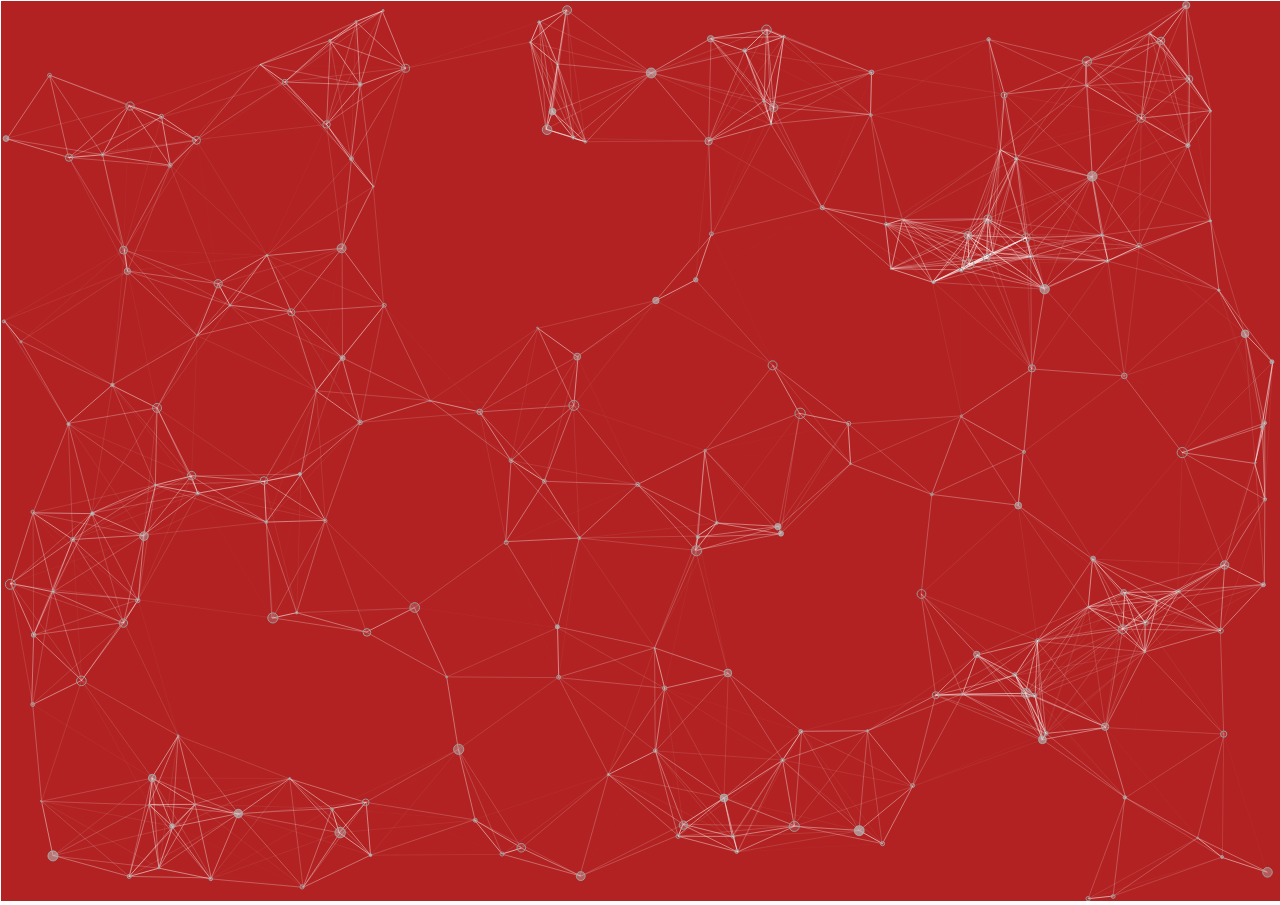
<file: particles.js/index.html>
<!DOCTYPE html>
<html>
    <head>
        <title>Particles.js</title>
        <link rel="stylesheet" href="css/style.css">
        <script src="js/particles.js"></script>
    </head>
    <body>
        <!-- <h1>Particles.js</h1> -->
        <div id="particles-js"></div>
    </body>

    
    <script src="js/app.js"></script>
</html>
</file>
<file: particles.js/css/style.css>
html, body {
    width: 100%;
    height: 100%;
}

#particles-js {
    background: firebrick;
    width: 100%;
    height: 100%;
    background-size: cover;
    margin-top: -7px;
    margin-left: -7px;
}
</file>
